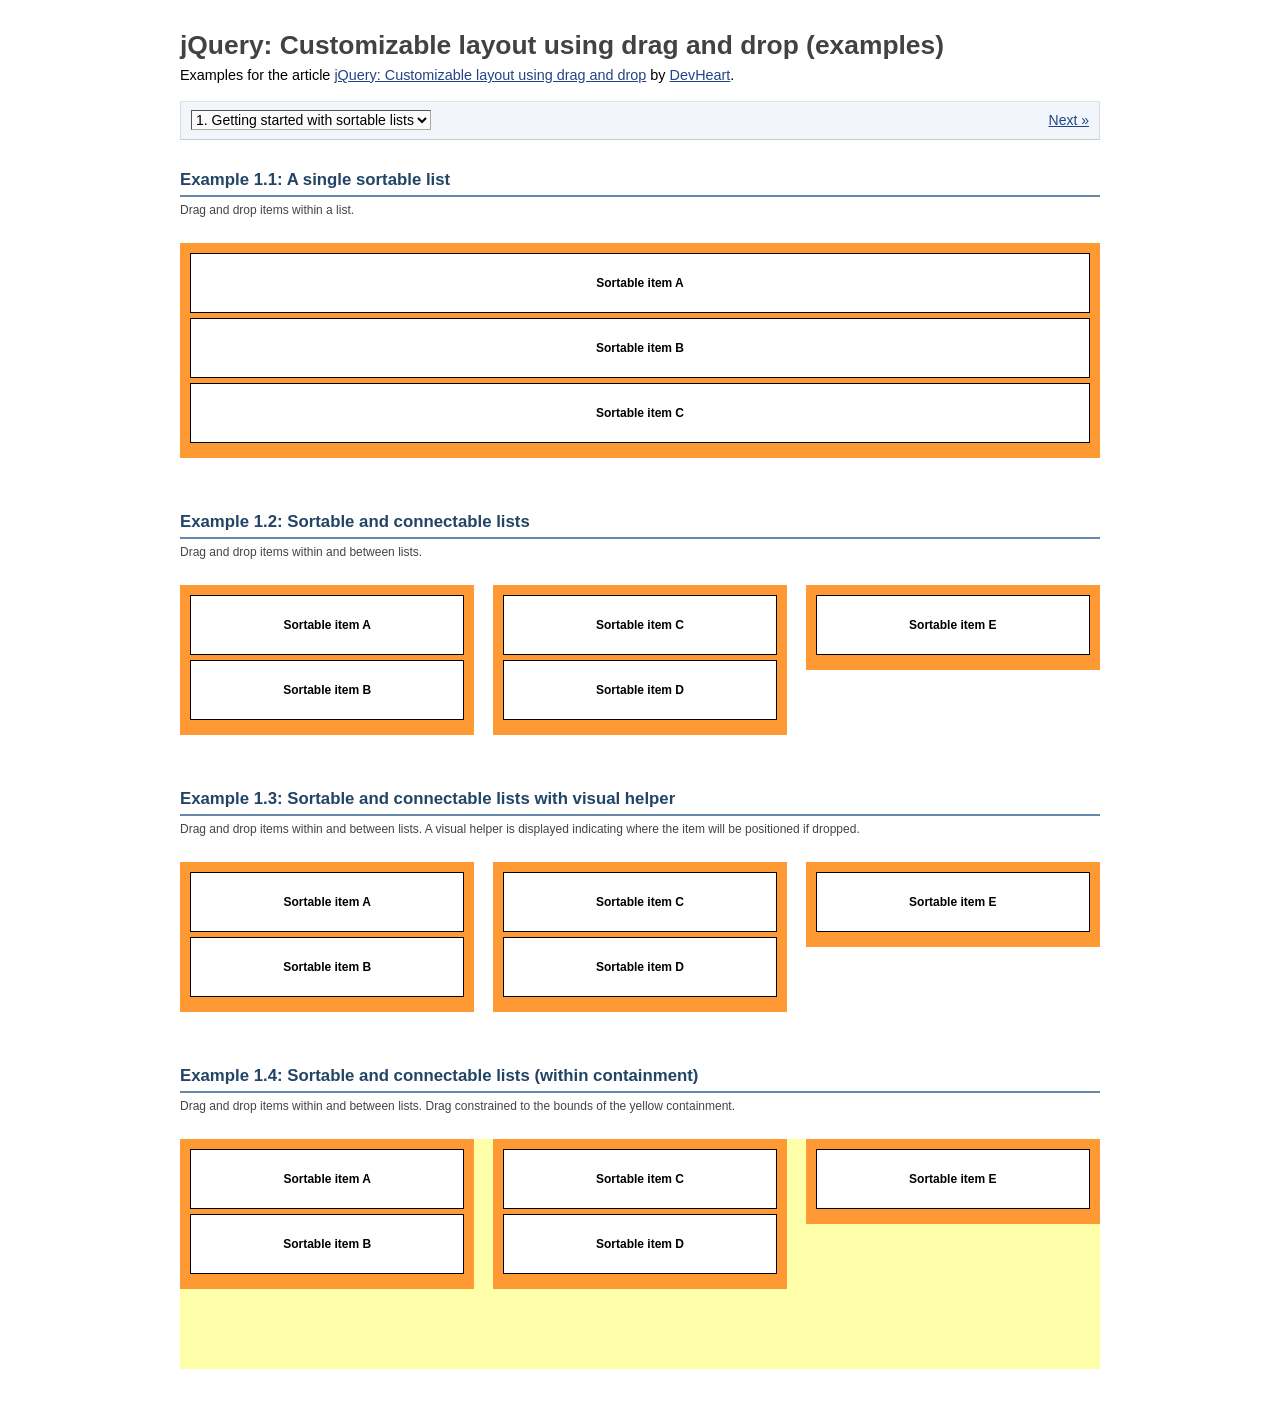
<file: src/main/webapp/example/csh/jquery-customizable-layout-using-drag-and-drop/1-getting-started-with-sortable-lists/index.html>
<!DOCTYPE html PUBLIC "-//W3C//DTD XHTML 1.0 Transitional//EN" "http://www.w3.org/TR/xhtml1/DTD/xhtml1-transitional.dtd">
<html xmlns="http://www.w3.org/1999/xhtml">
<head>
	<title>jQuery: Customizable layout using drag and drop (examples) - 1. Getting started with sortable lists</title>
	<link rel="stylesheet" type="text/css" href="style.css" media="screen" />
	<link rel="stylesheet" type="text/css" href="../devheart-examples.css" media="screen" />
</head>
<body class="dhe-body">

<div id="center-wrapper">

	<div id="dhe-article-info">
		<h1 class="dhe-h1">jQuery: Customizable layout using drag and drop (examples)</h1>
		<p class="dhe-p dhe-large">Examples for the article <a href="http://devheart.org/articles/jquery-customizable-layout-using-drag-and-drop/" class="dhe-link">jQuery: Customizable layout using drag and drop</a> by <a href="http://devheart.org/" class="dhe-link">DevHeart</a>.</p>
		<div id="dhe-step-navigation">
			<div class="dhe-left" id="dhe-step-dropdown-wrapper">
				<select onchange="window.location=this.options[selectedIndex].value" class="dhe-select" id="dhe-step-dropdown">
					<option value="../1-getting-started-with-sortable-lists/index.html" selected="selected">1. Getting started with sortable lists</option>
					<option value="../2-saving-and-loading-items/index.html">2. Saving and loading items</option>
					<option value="../3-implementation-in-a-real-design/index.html">3. Implementation in a real design</option>
				</select>
			</div>		
			<div class="dhe-right">
				<a href="../2-saving-and-loading-items/index.html" class="dhe-link">Next &raquo;</a>
			</div>				
			<div class="dhe-clearer">&nbsp;</div>
		</div>
		
	</div>	

	<div class="dhe-example-section" id="ex-1-1">
		<div class="dhe-example-section-header">
			<h3 class="dhe-h3 dhe-example-title">Example 1.1: A single sortable list</h3>
			<div class="dhe-example-description">Drag and drop items within a list.</div>
		</div>
		<div class="dhe-example-section-content">

			<!-- BEGIN: XHTML for example 1.1 -->

			<div id="example-1-1">

				<ul class="sortable-list">
					<li class="sortable-item">Sortable item A</li>
					<li class="sortable-item">Sortable item B</li>
					<li class="sortable-item">Sortable item C</li>
				</ul>

			</div>

			<!-- END: XHTML for example 1.1 -->

		</div>
	</div>

	<div class="dhe-example-section" id="ex-1-2">
		<div class="dhe-example-section-header">
			<h3 class="dhe-h3 dhe-example-title">Example 1.2: Sortable and connectable lists</h3>
			<div class="dhe-example-description">Drag and drop items within and between lists.</div>
		</div>
		<div class="dhe-example-section-content">

			<!-- BEGIN: XHTML for example 1.2 -->

			<div id="example-1-2">

				<div class="column left first">

					<ul class="sortable-list">
						<li class="sortable-item">Sortable item A</li>
						<li class="sortable-item">Sortable item B</li>
					</ul>

				</div>

				<div class="column left">

					<ul class="sortable-list">
						<li class="sortable-item">Sortable item C</li>
						<li class="sortable-item">Sortable item D</li>
					</ul>

				</div>

				<div class="column left">

					<ul class="sortable-list">
						<li class="sortable-item">Sortable item E</li>
					</ul>

				</div>

				<div class="clearer">&nbsp;</div>

			</div>

			<!-- END: XHTML for example 1.2 -->

		</div>
	</div>

	<div class="dhe-example-section" id="ex-1-3">
		<div class="dhe-example-section-header">
			<h3 class="dhe-h3 dhe-example-title">Example 1.3: Sortable and connectable lists with visual helper</h3>
			<div class="dhe-example-description">Drag and drop items within and between lists. A visual helper is displayed indicating where the item will be positioned if dropped.</div>
		</div>
		<div class="dhe-example-section-content">

			<!-- BEGIN: XHTML for example 1.3 -->

			<div id="example-1-3">

				<div class="column left first">

					<ul class="sortable-list">
						<li class="sortable-item">Sortable item A</li>
						<li class="sortable-item">Sortable item B</li>
					</ul>

				</div>

				<div class="column left">

					<ul class="sortable-list">
						<li class="sortable-item">Sortable item C</li>
						<li class="sortable-item">Sortable item D</li>
					</ul>

				</div>

				<div class="column left">

					<ul class="sortable-list">
						<li class="sortable-item">Sortable item E</li>
					</ul>

				</div>

				<div class="clearer">&nbsp;</div>

			</div>

			<!-- END: XHTML for example 1.3 -->

		</div>
	</div>

	<div class="dhe-example-section" id="ex-1-4">
		<div class="dhe-example-section-header">
			<h3 class="dhe-h3 dhe-example-title">Example 1.4: Sortable and connectable lists (within containment)</h3>
			<div class="dhe-example-description">Drag and drop items within and between lists. Drag constrained to the bounds of the yellow containment.</div>
		</div>
		<div class="dhe-example-section-content">

			<!-- BEGIN: XHTML for example 1.4 -->

			<div id="example-1-4">

				<div id="containment">

					<div class="column left first">

						<ul class="sortable-list">
							<li class="sortable-item">Sortable item A</li>
							<li class="sortable-item">Sortable item B</li>
						</ul>

					</div>

					<div class="column left">

						<ul class="sortable-list">
							<li class="sortable-item">Sortable item C</li>
							<li class="sortable-item">Sortable item D</li>
						</ul>

					</div>

					<div class="column left">

						<ul class="sortable-list">
							<li class="sortable-item">Sortable item E</li>
						</ul>

					</div>

					<div class="clearer">&nbsp;</div>

				</div>

			</div>

			<!-- END: XHTML for example 1.4 -->

		</div>
	</div>

	

</div>

<!-- Example JavaScript files -->
<script type="text/javascript" src="jquery-1.4.2.min.js"></script>
<script type="text/javascript" src="jquery-ui-1.8.custom.min.js"></script>

<!-- Example jQuery code (JavaScript)  -->
<script type="text/javascript">

$(document).ready(function(){

	// Example 1.1: A single sortable list
	$('#example-1-1 .sortable-list').sortable();

	// Example 1.2: Sortable and connectable lists
	$('#example-1-2 .sortable-list').sortable({
		connectWith: '#example-1-2 .sortable-list'
	});

	// Example 1.3: Sortable and connectable lists with visual helper
	$('#example-1-3 .sortable-list').sortable({
		connectWith: '#example-1-3 .sortable-list',
		placeholder: 'placeholder',
	});

	// Example 1.4: Sortable and connectable lists (within containment)
	$('#example-1-4 .sortable-list').sortable({
		connectWith: '#example-1-4 .sortable-list',
		containment: '#containment'
	});

});

</script>

</body>
</html>
</file>
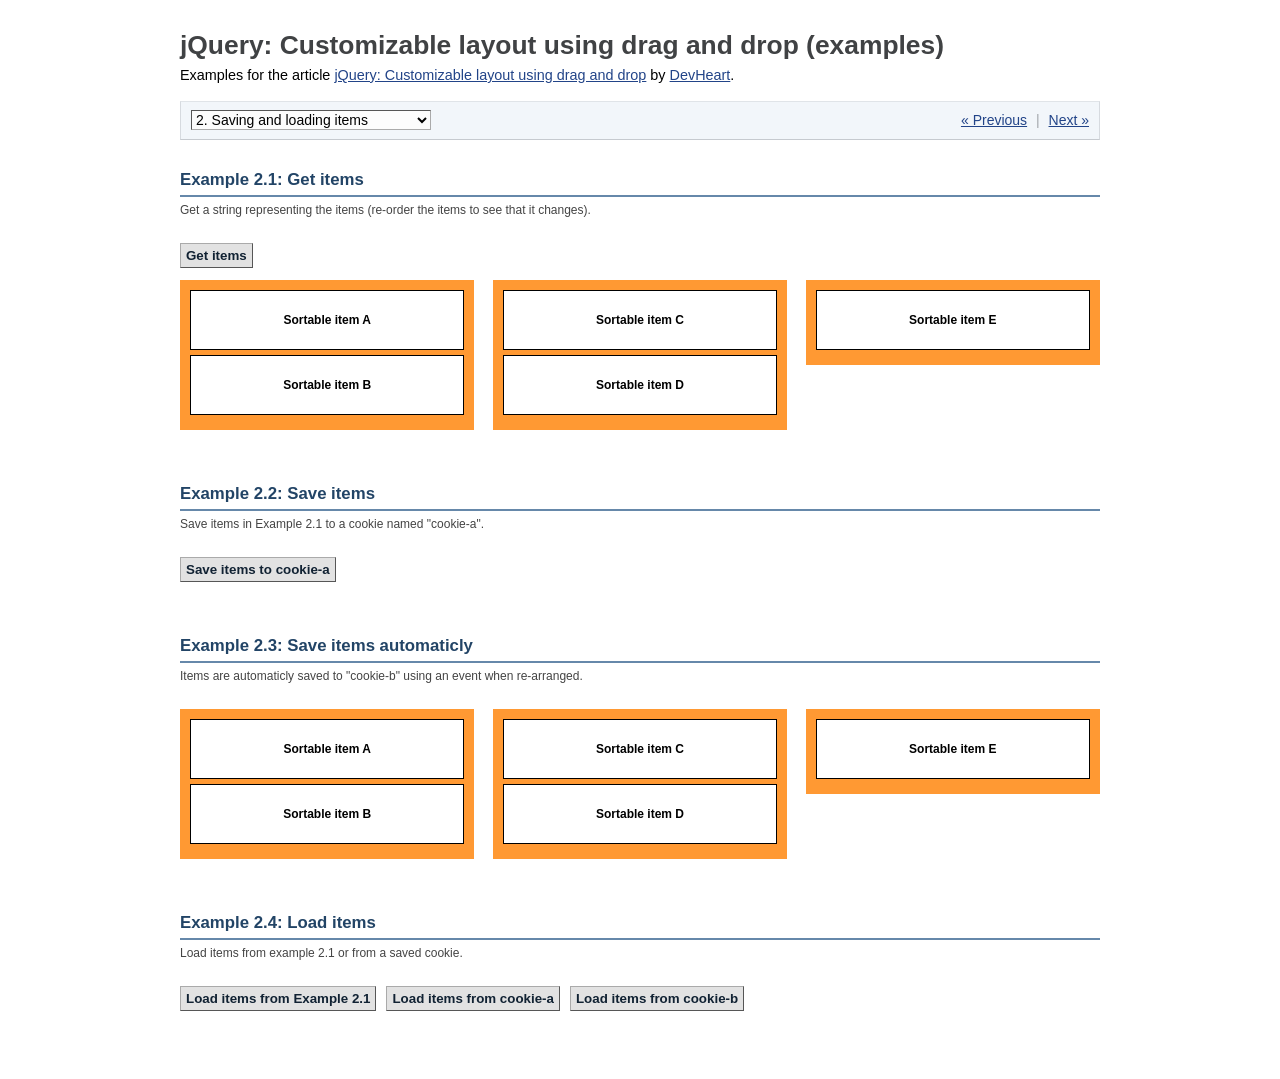
<file: src/main/webapp/example/csh/jquery-customizable-layout-using-drag-and-drop/2-saving-and-loading-items/index.html>
<!DOCTYPE html PUBLIC "-//W3C//DTD XHTML 1.0 Transitional//EN" "http://www.w3.org/TR/xhtml1/DTD/xhtml1-transitional.dtd">
<html xmlns="http://www.w3.org/1999/xhtml">
<head>
	<title>jQuery: Customizable layout using drag and drop (examples) - 2. Saving and loading items</title>
	<link rel="stylesheet" type="text/css" href="style.css" media="screen" />
	<link rel="stylesheet" type="text/css" href="../devheart-examples.css" media="screen" />
</head>
<body class="dhe-body">

<div id="center-wrapper">

	<div id="dhe-article-info">
		<h1 class="dhe-h1">jQuery: Customizable layout using drag and drop (examples)</h1>
		<p class="dhe-p dhe-large">Examples for the article <a href="http://devheart.org/articles/jquery-customizable-layout-using-drag-and-drop/" class="dhe-link">jQuery: Customizable layout using drag and drop</a> by <a href="http://devheart.org/" class="dhe-link">DevHeart</a>.</p>
		<div id="dhe-step-navigation">
			<div class="dhe-left">
				<select onchange="parent.location=this.options[selectedIndex].value" class="dhe-select" id="dhe-step-dropdown">
					<option value="../1-getting-started-with-sortable-lists/index.html">1. Getting started with sortable lists</option>
					<option value="../2-saving-and-loading-items/index.html" selected="selected">2. Saving and loading items</option>
					<option value="../3-implementation-in-a-real-design/index.html">3. Implementation in a real design</option>
				</select>
			</div>
			<div class="dhe-right">
				<a href="../1-getting-started-with-sortable-lists/index.html" class="dhe-link">&laquo; Previous</a> <span class="dhe-text-separator">|</span> <a href="../3-implementation-in-a-real-design/index.html" class="dhe-link">Next &raquo;</a>
			</div>
			<div class="dhe-clearer">&nbsp;</div>
		</div>
	</div>	

	<div class="dhe-example-section" id="ex-2-1">
		<div class="dhe-example-section-header">
			<h3 class="dhe-h3 dhe-example-title">Example 2.1: Get items</h3>
			<div class="dhe-example-description">Get a string representing the items (re-order the items to see that it changes).</div>
		</div>
		<div class="dhe-example-section-content">

			<!-- BEGIN: XHTML for example 2.1 -->

			<div id="example-2-1">

				<p><input type="submit" class="input-button" id="btn-get" value="Get items" /></p>

				<div class="column left first">

					<ul class="sortable-list">
						<li class="sortable-item" id="A">Sortable item A</li>
						<li class="sortable-item" id="B">Sortable item B</li>
					</ul>

				</div>

				<div class="column left">

					<ul class="sortable-list">
						<li class="sortable-item" id="C">Sortable item C</li>
						<li class="sortable-item" id="D">Sortable item D</li>
					</ul>

				</div>

				<div class="column left">

					<ul class="sortable-list">
						<li class="sortable-item" id="E">Sortable item E</li>
					</ul>

				</div>

			</div>

			<div class="clearer">&nbsp;</div>

			<!-- END: XHTML for example 2.1 -->

		</div>
	</div>

	<div class="dhe-example-section" id="ex-2-2">
		<div class="dhe-example-section-header">
			<h3 class="dhe-h3 dhe-example-title">Example 2.2: Save items</h3>
			<div class="dhe-example-description">Save items in Example 2.1 to a cookie named &quot;cookie-a&quot;.</div>
		</div>
		<div class="dhe-example-section-content">

			<!-- BEGIN: XHTML for example 2.2 -->

			<div id="example-2-2">

				<p><input type="submit" class="input-button" id="btn-save" value="Save items to cookie-a" /></p>

			</div>

			<!-- END: XHTML for example 2.2 -->

		</div>
	</div>

	<div class="dhe-example-section" id="ex-2-3">
		<div class="dhe-example-section-header">
			<h3 class="dhe-h3 dhe-example-title">Example 2.3: Save items automaticly</h3>
			<div class="dhe-example-description">Items are automaticly saved to &quot;cookie-b&quot; using an event when re-arranged.</div>
		</div>
		<div class="dhe-example-section-content">

			<!-- BEGIN: XHTML for example 2.3 -->

			<div id="example-2-3">

				<div class="column left first">

					<ul class="sortable-list">
						<li class="sortable-item" id="A">Sortable item A</li>
						<li class="sortable-item" id="B">Sortable item B</li>
					</ul>

				</div>

				<div class="column left">

					<ul class="sortable-list">
						<li class="sortable-item" id="C">Sortable item C</li>
						<li class="sortable-item" id="D">Sortable item D</li>
					</ul>

				</div>

				<div class="column left">

					<ul class="sortable-list">
						<li class="sortable-item" id="E">Sortable item E</li>
					</ul>

				</div>

			</div>

			<div class="clearer">&nbsp;</div>

			<!-- END: XHTML for example 2.3 -->

		</div>
	</div>

	<div class="dhe-example-section" id="ex-2-4">
		<div class="dhe-example-section-header">
			<h3 class="dhe-h3 dhe-example-title">Example 2.4: Load items</h3>
			<div class="dhe-example-description">Load items from example 2.1 or from a saved cookie.</div>
		</div>
		<div class="dhe-example-section-content">

			<!-- BEGIN: XHTML for example 2.4 -->

			<div id="example-2-4">

				<p><input type="submit" class="input-button" id="btn-load-example" value="Load items from Example 2.1" /> &nbsp; <input type="submit" class="input-button" id="btn-load-cookie-a" value="Load items from cookie-a" /> &nbsp; <input type="submit" class="input-button" id="btn-load-cookie-b" value="Load items from cookie-b" /></p>

				<div id="example-2-4-renderarea">

				</div>

			</div>

			<div class="clearer">&nbsp;</div>

			<!-- END: XHTML for example 2.4 -->

		</div>
	</div>

</div>

<!-- Example JavaScript files -->
<script type="text/javascript" src="jquery-1.4.2.min.js"></script>
<script type="text/javascript" src="jquery-ui-1.8.custom.min.js"></script>
<script type="text/javascript" src="jquery.cookie.js"></script>

<!-- Example jQuery code (JavaScript)  -->
<script type="text/javascript">

$(document).ready(function(){

	// Get items
	function getItems(exampleNr)
	{
		var columns = [];

		$(exampleNr + ' ul.sortable-list').each(function(){
			columns.push($(this).sortable('toArray').join(','));				
		});

		return columns.join('|');
	}

	// Load items from cookie
	function loadItemsFromCookie(name)
	{
		if ( $.cookie(name) != null )
		{
			renderItems($.cookie(name));
		}
		else 
		{
			alert('No items saved in "' + name + '".');
		}	
	}

	// Render items
	function renderItems(items)
	{
		var html = '';
	
		var columns = items.split('|');
		
		for ( var c in columns )
		{
			html += '<div class="column left';

			if ( c == 0 )
			{
				html += ' first';
			}

			html += '"><ul class="sortable-list">';

			if ( columns[c] != '' )
			{
				var items = columns[c].split(',');

				for ( var i in items )
				{
					html += '<li class="sortable-item" id="' + items[i] + '">Sortable item ' + items[i] + '</li>';
				}
			}

			html += '</ul></div>';
		}

		$('#example-2-4-renderarea').html(html);
	}

	// Example 2.1: Get items
	$('#example-2-1 .sortable-list').sortable({
		connectWith: '#example-2-1 .sortable-list'
	});

	$('#btn-get').click(function(){
		alert(getItems('#example-2-1'));
	});


	// Example 2.2: Save items
	$('#btn-save').click(function(){
		$.cookie('cookie-a', getItems('#example-2-1'));

		alert('Items saved (' + $.cookie('cookie-a') + ')');
	});

	// Example 2.3: Save items automaticly
	$('#example-2-3 .sortable-list').sortable({
		connectWith: '#example-2-3 .sortable-list',
		update: function(){
			$.cookie('cookie-b', getItems('#example-2-3'));
		}
	});


	// Example 2.4: Load items
	$('#btn-load-example').click(function(){
		renderItems(getItems('#example-2-1'));
	});

	$('#btn-load-cookie-a').click(function(){
		loadItemsFromCookie('cookie-a');	
	});

	$('#btn-load-cookie-b').click(function(){
		loadItemsFromCookie('cookie-b');	
	});

});

</script>

</body>
</html>
</file>
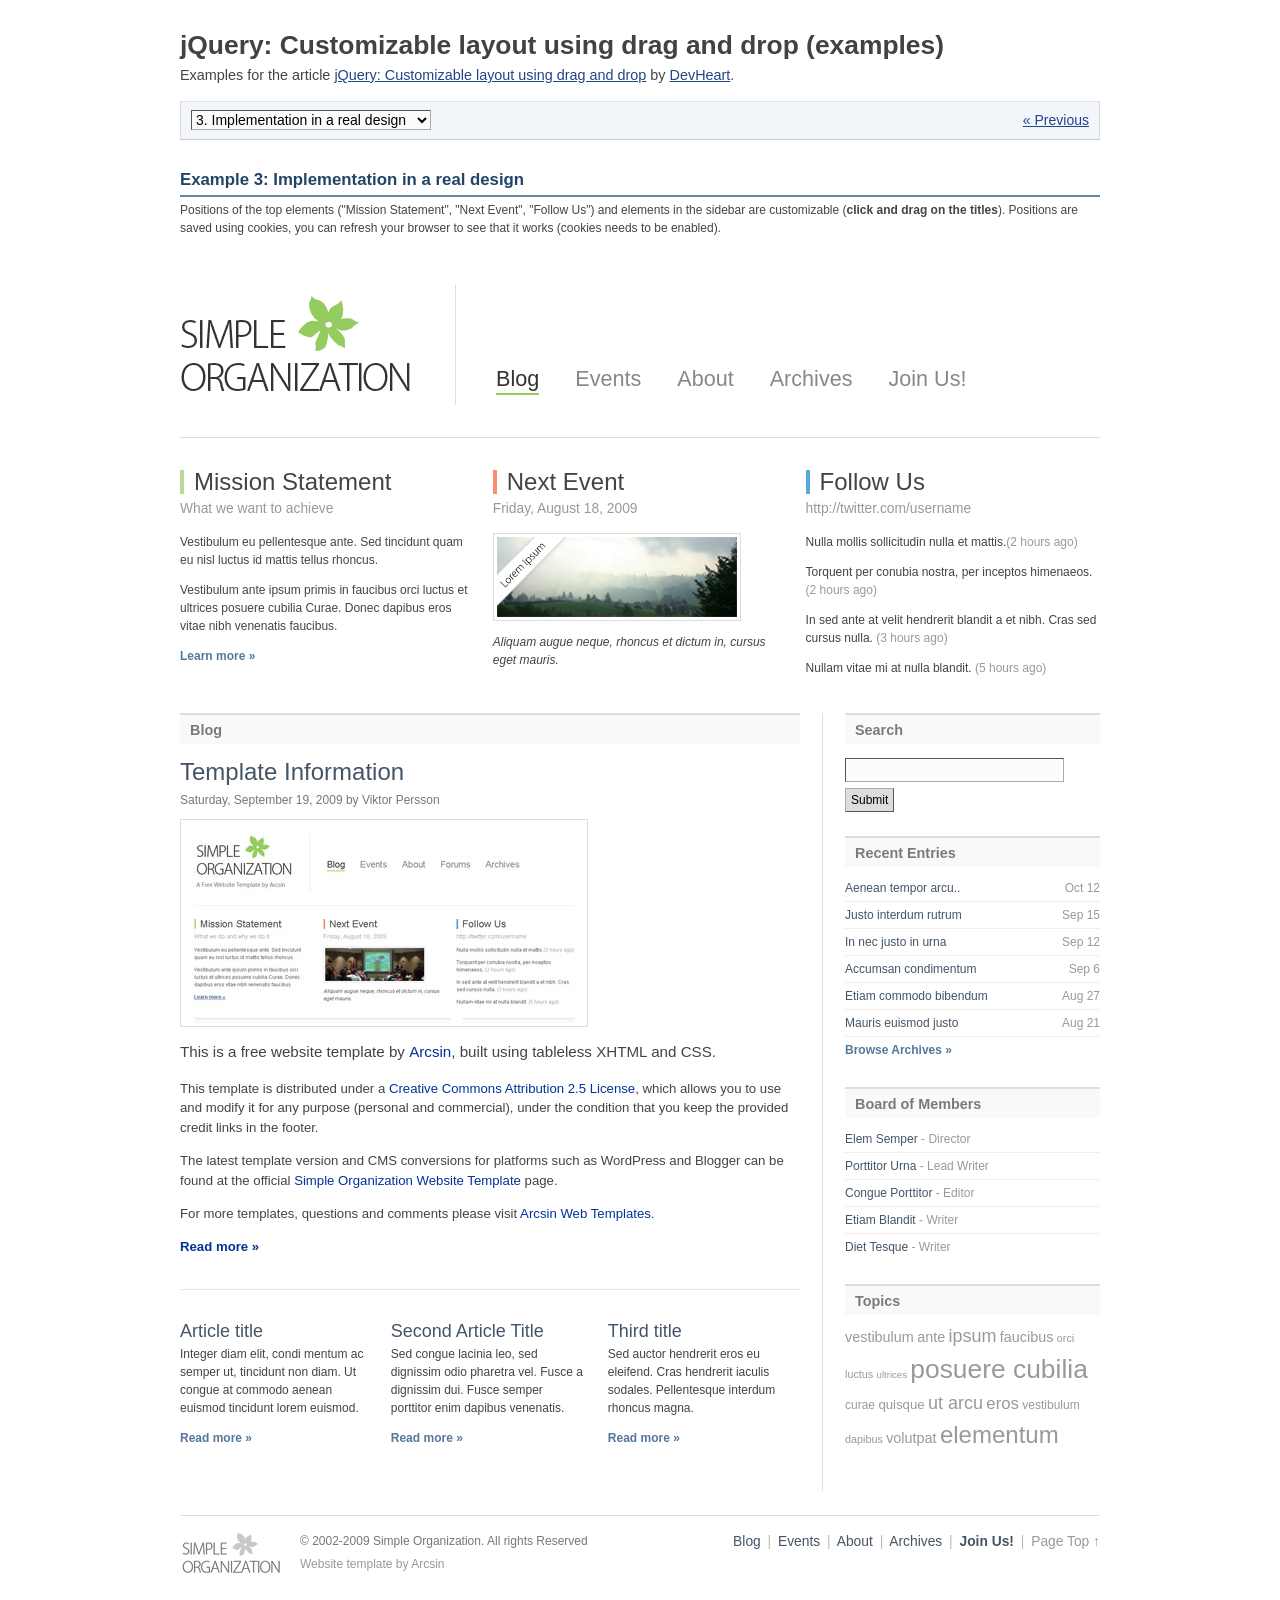
<file: src/main/webapp/example/csh/jquery-customizable-layout-using-drag-and-drop/3-implementation-in-a-real-design/index.html>
<!DOCTYPE html PUBLIC "-//W3C//DTD XHTML 1.0 Transitional//EN" "http://www.w3.org/TR/xhtml1/DTD/xhtml1-transitional.dtd">
<html xmlns="http://www.w3.org/1999/xhtml">
<head>
	<title>jQuery: Customizable layout using drag and drop (examples) - 3. Implementation in a real design</title>
	<link rel="stylesheet" type="text/css" href="style.css" media="screen" />
	<link rel="stylesheet" type="text/css" href="../devheart-examples.css" media="screen" />
</head>
<body class="dhe-body">

<div id="site-wrapper">

	<div id="dhe-article-info">
		<h1 class="dhe-h1">jQuery: Customizable layout using drag and drop (examples)</h1>
		<p class="dhe-p dhe-large">Examples for the article <a href="http://devheart.org/articles/jquery-customizable-layout-using-drag-and-drop/" class="dhe-link">jQuery: Customizable layout using drag and drop</a> by <a href="http://devheart.org/" class="dhe-link">DevHeart</a>.</p>
		<div id="dhe-step-navigation">
			<div class="dhe-left">
				<select onchange="parent.location=this.options[selectedIndex].value" class="dhe-select" id="dhe-step-dropdown">
					<option value="../1-getting-started-with-sortable-lists/index.html">1. Getting started with sortable lists</option>
					<option value="../2-saving-and-loading-items/index.html">2. Saving and loading items</option>
					<option value="../3-implementation-in-a-real-design/index.html" selected="selected">3. Implementation in a real design</option>
				</select>
			</div>
			<div class="dhe-right">
				<a href="../2-saving-and-loading-items/index.html" class="dhe-link">&laquo; Previous</a>
			</div>
			<div class="dhe-clearer">&nbsp;</div>
		</div>
	</div>	

	<div class="dhe-example-section" id="ex-3">
		<div class="dhe-example-section-header">
			<h3 class="dhe-h3 dhe-example-title">Example 3: Implementation in a real design</h3>
			<div class="dhe-example-description">Positions of the top elements (&quot;Mission Statement&quot;, &quot;Next Event&quot;, &quot;Follow Us&quot;) and elements in the sidebar are customizable (<strong class="dhe-strong">click and drag on the titles</strong>). Positions are saved using cookies, you can refresh your browser to see that it works (cookies needs to be enabled).</div>
		</div>
		<div class="dhe-example-section-content">

			<!-- BEGIN: XHTML for example 3 -->

			<div id="example-3">

				<div id="header">

					<div id="top">

						<div class="left" id="logo">
							<a href="index.html"><img src="img/logo.gif" alt="" /></a>
						</div>

						<div class="left navigation" id="main-nav">

							<ul class="tabbed">
								<li class="current-tab"><a href="index.html">Blog</a></li>
								<li><a href="#">Events</a></li>
								<li><a href="#">About</a></li>
								<li><a href="#">Archives</a></li>
								<li><a href="#">Join Us!</a></li>
							</ul>

							<div class="clearer">&nbsp;</div>

						</div>

						<div class="clearer">&nbsp;</div>

					</div>

				</div>

				<div id="splash">

					<ul class="sortable-list" id="splash-list"></ul>

					<div class="clearer">&nbsp;</div>

				</div>

				<div class="main" id="main-two-columns">

					<div class="left" id="main-content">

						<div class="section">

							<div class="section-title">Blog</div>

							<div class="section-content">

								<div class="post">

									<div class="post-title"><h2><a href="#">Template Information</a></h2></div>

									<div class="post-date">Saturday, September 19, 2009 by Viktor Persson</div>

									<div class="post-body">

										<p><a href="#"><img src="img/sample-image.jpg" alt="" class="bordered" /></a></p>

										<p class="large">This is a free website template by <a href="http://arcsin.se/">Arcsin</a>, built using tableless XHTML and CSS.</p>
													
										<p>This template is distributed under a <a href="http://templates.arcsin.se/license/">Creative Commons Attribution 2.5 License</a>, which allows you to use and modify it for any purpose (personal and commercial), under the condition that you keep the provided credit links in the footer.</p>

										<p>The latest template version and CMS conversions for platforms such as WordPress and Blogger can be found at the official <a href="http://templates.arcsin.se/simple-organization-website-template/">Simple Organization Website Template</a> page.</p>

										<p>For more templates, questions and comments please visit <a href="http://templates.arcsin.se/">Arcsin Web Templates</a>.</p>

										<a href="http://templates.arcsin.se/" class="more">Read more &#187;</a>

									</div>
								
								</div>

								<div class="content-separator"></div>

								<div class="col3 left">
									<div class="column-content">

										<div class="post">
											<h3><a href="#">Article title</a></h3>
											<p>Integer diam elit, condi mentum ac semper ut, tincidunt non diam. Ut congue at commodo aenean euismod tincidunt lorem euismod.</p>
											<a href="#" class="more">Read more &#187;</a>
										</div>

									</div>
								</div>

								<div class="col3 col3-mid left">
									<div class="column-content">

										<div class="post">
											<h3><a href="#">Second Article Title</a></h3>
											<p>Sed congue lacinia leo, sed dignissim odio pharetra vel. Fusce a dignissim dui. Fusce semper porttitor enim dapibus venenatis.</p>
											<a href="#" class="more">Read more &#187;</a>
										</div>

									</div>
								</div>

								<div class="col3 right">
									<div class="column-content">

										<div class="post">
											<h3><a href="#">Third title</a></h3>
											<p>Sed auctor hendrerit eros eu eleifend. Cras hendrerit iaculis sodales. Pellentesque interdum rhoncus magna.</p>
											<a href="#" class="more">Read more &#187;</a>
										</div>

									</div>
								</div>

								<div class="clearer">&nbsp;</div>

							</div>

						</div>

						<div class="clearer">&nbsp;</div>
						
					</div>

					<div class="right sidebar" id="sidebar">

						<ul class="sortable-list" id="sidebar-list"></ul>

					</div>

					<div class="clearer">&nbsp;</div>

				</div>

				<div id="footer">

					<div class="left" id="footer-left">
						
						<img src="img/logo-small.gif" alt="" class="left" />
						
						<p>&copy; 2002-2009 Simple Organization. All rights Reserved</p>

						<p class="quiet"><a href="http://templates.arcsin.se/">Website template</a> by <a href="http://arcsin.se/">Arcsin</a></p>
						
						<div class="clearer">&nbsp;</div>

					</div>

					<div class="right" id="footer-right">

						<p class="large"><a href="#">Blog</a> <span class="text-separator">|</span> <a href="#">Events</a> <span class="text-separator">|</span> <a href="#">About</a> <span class="text-separator">|</span> <a href="#">Archives</a> <span class="text-separator">|</span> <strong><a href="#">Join Us!</a></strong> <span class="text-separator">|</span> <a href="#top" class="quiet">Page Top &uarr;</a></p>

					</div>

					<div class="clearer">&nbsp;</div>

				</div>

			</div>

				
			<!-- END: XHTML for example 3 -->

		</div>
	</div>

</div>

<!-- Example JavaScript files -->
<script type="text/javascript" src="jquery-1.4.2.min.js"></script>
<script type="text/javascript" src="jquery-ui-1.8.custom.min.js"></script>
<script type="text/javascript" src="jquery.cookie.js"></script>

<!-- Example jQuery code (JavaScript)  -->
<script type="text/javascript">

$(document).ready(function(){

	// Get items
	function getItems(id)
	{
		return $('#' + id + '-list').sortable('toArray').join(',');
	}

	// Load items from cookie
	function loadItemsFromCookie(name)
	{
		if ( $.cookie(name) != null )
		{
			renderItems($.cookie(name));
		}
		else
		{
			alert('Cookie "' + name + '" is not set');
		}
	}

	// Render items
	function renderItems(id, itemStr)
	{
		var list = $('#' + id + '-list');
		var items = itemStr.split(',')

		for ( var i in items )
		{
			html = '<li class="sortable-item';

			if ( id == 'splash' )
			{
				html += ' col3 left';
			}
			html += '" id="' + items[i] + '"><div class="loader"></div></li>';

			list.append(html);

			// Load html file
			$('#' + items[i]).load('content/' + items[i] + '.html');
		}	
	}

	// Load items from cookie or defaults
	var defaults = [];
	
	defaults['splash'] = 'mission,event,follow';
	defaults['sidebar'] = 'search,entries,board,topics';

	var splashSource = ( $.cookie('splash-cookie') == null ) ? defaults['splash'] : $.cookie('splash-cookie');
	renderItems('splash', splashSource);

	var sidebarSource = ( $.cookie('sidebar-cookie') == null ) ? defaults['sidebar'] : $.cookie('sidebar-cookie');
	renderItems('sidebar', sidebarSource);
	

	// Splash (top)
	$('#splash .sortable-list').sortable({
		axis: 'x',
		forceHelperSize: true,
		forcePlaceholderSize: true,
		handle: '.label',
		opacity: 0.8,
		placeholder: 'placeholder',
		update: function(){
			$.cookie('splash-cookie', getItems('splash'));
		}
	});

	// Sidebar
	$('#sidebar .sortable-list').sortable({
		axis: 'y',
		containment: 'parent',
		forceHelperSize: true,
		forcePlaceholderSize: true,
		handle: '.section-title',
		opacity: 0.8,
		placeholder: 'placeholder',
		update: function(){
			$.cookie('sidebar-cookie', getItems('sidebar'));
		}
	});

});

</script>

</body>
</html>
</file>
<file: src/main/webapp/example/csh/jquery-customizable-layout-using-drag-and-drop/devheart-examples.css>
/*
	Stylesheet for examples by DevHeart.
	http://devheart.org/
 */

/*
	Reset (for cross-browser friendlyness)
------------------------------------------------------------------- */

html,.dhe-body,.dhe-div,.dhe-span,.dhe-object,.dhe-iframe,.dhe-h1,.dhe-h2,.dhe-h3,.dhe-h4,.dhe-p,.dhe-blockquote,.dhe-pre,.dhe-a,.dhe-code,.dhe-em,.dhe-img,.dhe-ol,.dhe-ul,.dhe-li,.dhe-fieldset,.dhe-form,.dhe-label,.dhe-legend,.dhe-textarea,.dhe-input,.dhe-select {border:0;font-family:inherit;font-size:100%;font-style:inherit;font-weight:inherit;margin:0;padding:0;vertical-align:baseline}.dhe-a
.dhe-img{border:none}.dhe-a,.dhe-a:focus,dhe-a:hover,dhe-a:active,dhe-a:visited{outline:none}


/*
	General
------------------------------------------------------------------- */

.dhe-body {
	font: normal 75% sans-serif;
	line-height: 1.5;
	padding: 32px 0;
}


/*
	Typography
------------------------------------------------------------------- */

/* Headings */

.dhe-h1, .dhe-h2, .dhe-h3 {
	color: #404244;
	line-height: 1;
	margin-bottom: 0.25em;
}
.dhe-h1 {font-size: 2.2em;}
.dhe-h2 {font-size: 1.6em;}
.dhe-h3 {font-size: 1.4em;}
.dhe-h1, .dhe-h3 {font-weight: bold;}


/* Paragraphs */
.dhe-p {margin-bottom: 1em;}


/* Links */
.dhe-link {
	color: #248;
	cursor: pointer;
	text-decoration: underline;
}
.dhe-link:hover {color: #D52;}

/* Misc classes */

.dhe-small {font-size: 0.8em;}
.dhe-large {font-size: 1.2em;}

.dhe-hidden {display: none;}

.dhe-quiet {color: #777;}
.dhe-loud {color: #000;}
.dhe-highlight {background-color: #FFA;}

.dhe-text-left {text-align: left;}
.dhe-text-right {text-align: right;}
.dhe-text-center {text-align: center;}
.dhe-text-separator {padding: 0 5px;}


/*
	Alignment
------------------------------------------------------------------- */

/* Floats */

.dhe-left {float: left;}
.dhe-right {float: right;}


/* Clearers */

.dhe-clear,.dhe-clearer {clear: both;}
.dhe-clearer {
	display: block;
	font-size: 0;
	line-height: 0;
}


/*
	Sections and titles
------------------------------------------------------------------- */

#dhe-step-dropdown-wrapper {width: 320px;}
#dhe-step-dropdown {
	background: #FCFCFC;
	border: 1px inset #AAA;
	margin: 0;
	padding: 0;
}

#dhe-step-navigation {
	background-color: #F2F6FA;
	border: 1px solid #E0E4E8;
	border-color: #E0E4E8 #D6DADF #C6CACF;
	padding: 8px 10px;
	font-size: 14px;
}

#dhe-step-navigation .dhe-text-separator {color: #A2A6AA;}

.dhe-example-section {margin-bottom: 24px; padding-top: 32px;}
.dhe-example-section-header {margin-bottom: 24px;}

.dhe-example-title {
	color: #246;
	border-bottom: 2px solid #68A;
	padding-bottom: 6px;
}

.dhe-example-description {color: #444;}
</file>
<file: src/main/webapp/example/csh/jquery-customizable-layout-using-drag-and-drop/3-implementation-in-a-real-design/style.css>
/*
Template name: Simple Organization
Template URI: http://templates.arcsin.se/simple-organization-website-template/
Release date: 2009-09-20
Last updated: 2009-09-24
Description: A simple and elegant template suitable for organizations.
Author: Viktor Persson
Author URI: http://arcsin.se/

This template is licensed under a Creative Commons Attribution 2.5 License:
http://templates.arcsin.se/license/
*/


/*
   Reset
------------------------------------------------------------------- */

html, body, div, span, object, iframe, h1, h2, h3, h4, h5, h6, p, blockquote, pre, a, abbr, acronym, address, code, del, dfn, em, img, q, dl, dt, dd, ol, ul, li, fieldset, form, label, legend, table, caption, tbody, tfoot, thead, tr, th, td, textarea, input, select {margin: 0; padding: 0; border: 0; font-weight: inherit; font-style: inherit; font-size: 100%; font-family: inherit; vertical-align: baseline;}
table {border-collapse: collapse; border-spacing: 0;}
caption, th, td {text-align: left; font-weight: normal;}
table, td, th {vertical-align: middle;}
blockquote:before, blockquote:after, q:before, q:after {content: "";}
blockquote, q {quotes: "" "";}
a img {border: none;}
:focus {outline: 0;}


/*
   General
------------------------------------------------------------------- */

html {
	height: 100%;
	padding-bottom: 1px; /* force scrollbars */
}

body {
	background: #FFF;
	color: #444;
	font: normal 75% sans-serif;
	line-height: 1.5;
}


/*
   Typography
------------------------------------------------------------------- */

/* Headings */

h1,h2,h3,h4,h5,h6 {
	color: #444;
	font-weight: normal;
	line-height: 1;
	margin-bottom: 0.3em;
}
h4,h5,h6 {font-weight: bold;}

h1 {font-size: 2.6em;}
h2 {font-size: 2em;}
h3 {font-size: 1.5em;}
h4 {font-size: 1.25em;}
h5 {font-size: 1.1em;}
h6 {font-size: 1em;}

h1 img, h2 img, h3 img, h4 img, h5 img, h6 img {margin: 0;}


/* Links */

a:focus,a:hover {color: #039;}
a {
	color: #456;
	text-decoration: none;
}
a:hover {text-decoration: underline;}

a.feed {
	background: url('img/icon-feed.gif') no-repeat left center;
	padding-left: 18px;
}
a.more {
	color: #579;
	font-weight: bold;
}
a.more:hover {color: #234;}


/* Text elements */

p {margin-bottom: 1em;}

abbr, acronym {border-bottom: 1px dotted #666;}
address {margin-bottom: 1.5em;}
blockquote {margin: 1.5em;}
del, blockquote { color:#666; }
em, dfn, blockquote, address {font-style: italic;}
strong, dfn {font-weight: bold;}
sup, sub {line-height: 0;}

pre {
	margin: 1.5em 0;
	white-space: pre;
}
pre,code,tt {
	font: 1em monospace;
	line-height: 1.5;
}


/* Lists */

li ul, li ol {margin-left: 1.5em;}
ul, ol {margin: 0 0 1.5em 1.5em;}

ul {list-style-type: disc;}
ol {
	list-style-type: decimal;
	margin-left: 1.9em;
}

dl {margin: 0 0 1.5em 0;}
dl dt {font-weight: bold;}
dd {margin-left: 1.5em;}


/* Special lists */

ul.plain-list li, ul.nice-list li, ul.tabbed li {
	list-style: none;
	margin-top: 0;
}

ul.tabbed {
	display: inline;
	margin: 0;
}
ul.tabbed li {float: left;}

ul.plain-list {margin: 0;}

ul.nice-list {margin-left: 0;}
ul.nice-list li {
	border-top: 1px solid #EEE;
	list-style: none;
	padding: 4px 0;
}
ul.nice-list li:first-child {border-top: none;}
ul.nice-list li .right {color: #999;}


/* Tables */

table {margin-bottom: 1.4em; width: 100%;}
th {font-weight: bold;}
thead th {background: #C3D9FF;}
th,td,caption {padding: 4px 10px 4px 5px;}
tr.even td {background: #F2F6FA;}
tfoot {font-style: italic;}
caption {background: #EEE;}

table.data-table {
	border: 1px solid #CCB;
	margin-bottom: 2em;
	width: 100%;
}
table.data-table th {
	background: #F0F0F0;
	border: 1px solid #DDD;
	color: #555;
	text-align: left;
}
table.data-table tr {border-bottom: 1px solid #DDD;}
table.data-table td, table th {padding: 10px;}
table.data-table td {
	background: #F6F6F6;
	border: 1px solid #DDD;
}
table.data-table tr.even td {background: #FCFCFC;}


/* Misc classes */

.small {font-size: 0.9em;}
.smaller {font-size: 0.8em;}
.smallest {font-size: 0.7em;}

.large {font-size: 1.15em;}
.larger {font-size: 1.25em;}
.largest {font-size: 1.35em;}

.hidden {display: none;}

.quiet, .quiet a {color: #999;}
.loud, .loud a {color: #000;}
.highlight, .highlight a {background:#ff0;}

.text-left {text-align: left;}
.text-right {text-align: right;}
.text-center {text-align: center;}
.text-separator {padding: 0 5px;}

.error, .notice, .success {
	border: 1px solid #DDD;
	margin-bottom: 1em;
	padding: 0.6em 0.8em;
}

.error {background: #FBE3E4; color: #8A1F11; border-color: #FBC2C4;}
.error a {color: #8A1F11;}

.notice {background: #FFF6BF; color: #514721; border-color: #FFD324;}
.notice a {color: #514721;}

.success {background: #E6EFC2; color: #264409; border-color: #C6D880;}
.success a {color: #264409;}


/* Labels */
.label {
	border-left-style: solid;
	border-left-width: 4px;
	margin-bottom: 0.2em;
	padding-left: 10px;
}

.label-blue {border-left-color: #55AADA;}
.label-green {border-left-color: #B7D897;}
.label-orange {border-left-color: #FA8F6F;}


/*
   Forms
------------------------------------------------------------------- */

label {
	cursor: pointer;
	font-weight: bold;
}
label.checkbox, label.radio {font-weight: normal;}
legend {
	font-weight: bold;
	font-size: 1.2em;
}
textarea {overflow: auto;}
input.text, textarea, select {
	background: #FCFCFC;
	border: 1px inset #AAA;
	margin: 0.5em 0;
	padding: 4px 5px;
}
input.text:focus, textarea:focus, select:focus {background: #FFFFF5;}

input.button {
	background: #DDD;
	border: 1px outset #AAA;
	padding: 4px 5px;
}
input.button:active {border-style: inset;}


/* Specific */

form .required {font-weight: bold;}

.form-error {border-color: #F00;}
.form-row {padding: 5px 0;}
.form-row-submit {
	border-top: 1px solid #DDD;
	padding: 8px 0 10px 76px;
	margin-top: 10px;
}
.legend {
	background: #F0FAF0;
	border: 1px solid #D6DFD6;
	font-size: 1.5em;
	margin: 0;
	padding: 8px 14px;
}
.form-property, .form-value {float: left;}
.form-property {
	padding-top: 8px;
	text-align: right;
	width: 60px;
}
.form-value {padding-left: 16px;}
.form-error {border-color: #F00;}



/*
   Alignment
------------------------------------------------------------------- */

/* General */

.center,.aligncenter {
	display: block;
	margin-left: auto;
	margin-right: auto;
}


/* Images */

img.bordered,img.alignleft,img.alignright,img.aligncenter {
	background-color: #FFF;
	border: 1px solid #DDD;
	padding: 3px;
}
img.alignleft, img.left {margin: 0 1.5em 1em 0;}
img.alignright, img.right {margin: 0 0 1em 1.5em;}


/* Floats */

.left,.alignleft {float: left;}
.right,.alignright {float: right;}

.clear,.clearer {clear: both;}
.clearer {
	display: block;
	font-size: 0;
	line-height: 0;
	height: 0;
}


/*
   Separators
------------------------------------------------------------------- */

.content-separator, .archive-separator {
	background: #E5E5E5;
	clear: both;
	color: #FFE;
	display: block;
	font-size: 0;
	line-height: 0;
	height: 1px;
}
.content-separator {margin: 32px 0;}
.archive-separator {margin-bottom: 20px;}


/*
   Posts
------------------------------------------------------------------- */

.post {margin-bottom: 20px;}

.post img.left, .post img.right {margin-bottom: 0;}

.post-date {
	color: #777;
	margin: 2px 0 10px;
}
.post-date a {color: #444;}

.post-meta a {color: #345; }
.post-meta a:hover {color: #001;}

.post-body {font-size: 1.1em;}
.post-body a {color: #039;}
.post-body a:hover {color: #039;}

.post-body img.left, .post-body img.right {margin-bottom: 1em;}


/* Archives */
.archive-pagination {
	color: #777;
	padding: 10px 0;
}
.archive-pagination-top {
	border-bottom: 2px solid #DDD;
	margin-bottom: 24px;
}
.archive-pagination-bottom {
	border-top: 2px solid #DDD;
	margin-top: 24px;
}

.archive-post-date {
	background: #F5F5F5;
	border-bottom: 1px solid #C5C5C5;
	border-right: 1px solid #CFCFCF;
	float: left;
	margin-right: 12px;
	padding: 2px 0 5px;
	text-align: center;
	width: 46px;
}
.archive-post-title .post-date {margin: 0;}
.archive-post-title {padding-top: 4px;}
.archive-post-day {font: normal 1.6em Georgia,serif;}


/*
   Comments
------------------------------------------------------------------- */

.comment-input-text textarea {width: 80%;}

/* Comment list */

.comment-list-wrapper {
	background: #F6F6F6;
	margin: 10px 0 0;
	padding: 5px 12px 10px 7px;
}
.comment-list {
	margin: 0;
	padding: 0;
}
.comment-list li {list-style: none;}
.comment-list ul {margin-bottom: 0;}

.comment-profile-wrapper {
	text-align: center;
	width: 105px;
}

.comment-gravatar {margin-bottom: 3px;}

.comment-content-wrapper {
	float: right;
	width: 481px;
}

.comment-parent, .comment-single {margin-top: 15px;}

.comment-list ul.children, #comments #respond ul {
	border-left: 1px solid #CCC;
	margin: 0 0 0 130px;
}
.comment-list ul.children ul.children {margin-left: 15px;}

.comment-list ul.children li {
	background: url('img/comment-reply.gif') no-repeat left top;
	margin: 0;
	padding: 10px 0 0 15px;
}

.comment-body {
	background: #FFF;
	border: 1px solid #DDD;
	padding: 10px 12px 0;
}
.comment-list ul.children .comment-body {background: #FCFCFC;}

.comment-author {padding-top: 2px;}

.comment-text p {margin-bottom: 0.8em;}

.comment .post-date, .comment-author {font-size: 0.9em;}
.comment .post-date .right a {color: #BBB;}
.comment .post-date .right a:hover {color: #234;}

.comment-arrow {
	background: url('img/comment-arrow.gif') no-repeat left top;
	display: block;
	float: left;
	height: 45px;
	margin: 3px 0 -45px -41px;
	position: absolute;
	width: 29px;
}

/* Respond */

#respond li {list-style: none;}
#respond {
	background: #F6F6F6;
	padding: 10px 12px;
}
#respond ul {margin: 0;}
#respond .legend {margin-bottom: 10px;}

#comments #respond {padding: 0;}
#comments #respond .legend {
	border-bottom: 0;
	margin-bottom: 0;
}
#comments #respond ul {
	background: url('img/comment-reply.gif') no-repeat left top;
	padding: 10px 0 0 15px;
}
#comments ul.children #respond ul {
	margin-left: 30px;
	padding: 0;
}

#comments #respond .comment-profile-wrapper, #comments #respond .comment-arrow {display: none;}
#comments #respond .comment-body {background: #FFF;}
#comments #respond .comment-content-wrapper {
	float: none;
	width: 100%;
}


/*
   Layout
------------------------------------------------------------------- */

/* Common */
#top, #sub-nav {border-bottom: 1px solid #DDD;}


/* Wrapper */
#site-wrapper {
	margin: 0 auto;
	width: 920px;
}


/* Header */
#header {padding-top: 24px;}

/* Top */
#top {padding-bottom: 32px;}


/* Logo */
#logo {	border-right: 1px solid #DDD;
	padding: 10px 40px 10px 0;
	margin-right: 40px;
}
#logo img {}

/* Splash */
#splash {padding-top: 32px;}


/* Navigation */
.navigation a {
	color: #888;
	text-decoration: none;
}
.navigation a:hover {color: #002;}
.navigation li.current-tab a {color: #222;}

#main-nav li:first-child, #sub-nav li:first-child {margin-left: 0;}

/* Main navigation */
#main-nav {padding-top: 72px;}
#main-nav li {margin: 0 1.5em;}
#main-nav a {
	font-size: 1.8em;
	line-height: 2em;
	padding-bottom: 2px;
}
#main-nav li.current-tab a {color: #333;}
#main-nav a:hover {color: #002;}
#main-nav li.current-tab a {border-bottom: 2px solid #94CC5F;}


/* Subnav */
#sub-nav {
	border-bottom: 1px solid #DDD;
	padding: 12px 0;
}
#sub-nav a {
	font-size: 1.2em;
	text-decoration: none;
}
#sub-nav li {margin: 0 1em;}
#sub-nav li.current-tab a {font-weight: bold;}


/* Main */
.main {margin: 24px 0;}
.main#main-two-columns {background: url('img/main-two-columns.gif') repeat-y right top;}
.main#main-two-columns-left {background: url('img/main-two-columns-left.gif') repeat-y left top;}
.main#main-two-columns #main-content, .main#main-two-columns-left #main-content {width: 620px;}

/* Sidebar */
#sidebar {width: 255px;}


/* Columns */
.col3, .col3-mid {width: 31%;}
.col3-mid {margin-left: 3%;}

/* Sections */
.section {margin-bottom: 24px;}
.section-title {
	background-color: #F9F9F9;
	border-top: 2px solid #DDD;
	color: #7A7A7A;
	font: bold 1.2em sans-serif;
	margin-bottom: 16px;
	padding: 7px 10px 6px;
}
#sidebar .section-title {margin-bottom: 8px;}


/* Footer */

#footer {
	border-top: 1px solid #DDD;
	color: #777;
	padding: 16px 0 4px;
}
#footer-left {width: 459px;}
#footer-right {
	width: 459px;
	text-align: right;
}
#footer p {margin-bottom: 0.4em;}
#footer .text-separator {
	padding: 0 3px;
	color: #BBB;
}
#footer a:hover {color: #000;}



/*
   Misc overriding classes
------------------------------------------------------------------- */

/* Border */

.noborder {border: 0;}
.notborder {border-top: 0;}
.norborder {border-right: 0;}
.nobborder {border-bottom: 0;}
.nolborder {border-left: 0;}

/* Margin */

.nomargin {margin: 0;}
.notmargin {margin-top: 0;}
.normargin {margin-right: 0;}
.nobmargin {margin-bottom: 0;}
.nolmargin {margin-left: 0;}

/* Padding */

.nopadding {padding: 0;}
.notpadding {padding-top: 0;}
.norpadding {padding-right: 0;}
.nobpadding {padding-bottom: 0;}
.nolpadding {padding-left: 0;}


/*
   IE Fixes (zzz)
------------------------------------------------------------------- */

* html .navigation, * html #footer, * html #splash, * html .comment ul, * html .archive-pagination {height: 0.01%;}
.navigation, #splash, .comment ul, .archive-pagination {min-height: 0.01%;}
* html #footer-left {width: 500px;}


/*
	Additional styles for drag and drop
------------------------------------------------------------------- */


.sortable-item, .placeholder {list-style: none;}
.sortable-item {background-color: #FFF;}
.sortable-list {
	margin: 0;
	padding: 0;
}

#sidebar .section-title, .label {cursor: move;}

.placeholder {background-color: #FFB;}

.loader {
	display: block;
	background: #FFF url('img/spinner.gif') no-repeat center center;
}

#sidebar-list .loader {height: 170px;}
#sidebar-list .placeholder {margin-bottom: 24px;}

#splash-list .placeholder {float: left;}
#splash-list .sortable-list {display: inline;}
#splash-list .sortable-item {width: 32%; margin-left: 2%;}
#splash-list .sortable-item:first-child {margin-left: 0;}
#splash-list .loader, #splash-list .placeholder {height: 220px;}
</file>
<file: src/main/webapp/example/csh/jquery-customizable-layout-using-drag-and-drop/1-getting-started-with-sortable-lists/style.css>
/*
	Stylesheet for examples by DevHeart.
	http://devheart.org/

	Article title:	jQuery: Customizable layout using drag n drop
	Article URI:	http://devheart.org/articles/jquery-customizable-layout-using-drag-and-drop/

	Example title:	1. Getting started with sortable lists
	Example URI:	http://devheart.org/examples/jquery-customizable-layout-using-drag-and-drop/1-getting-started-with-sortable-lists/index.html
*/

/*
	Alignment
------------------------------------------------------------------- */

/* Floats */

.left {float: left;}
.right {float: right;}

.clear,.clearer {clear: both;}
.clearer {
	display: block;
	font-size: 0;
	height: 0;
	line-height: 0;
}


/*
	Example specifics
------------------------------------------------------------------- */

/* Layout */

#center-wrapper {
	margin: 0 auto;
	width: 920px;
}


/* Columns */

.column {
	margin-left: 2%;
	width: 32%;
}
.column.first {margin-left: 0;}


/* Sortable items */

.sortable-list {
	background-color: #F93;
	list-style: none;
	margin: 0;
	min-height: 60px;
	padding: 10px;
}
.sortable-item {
	background-color: #FFF;
	border: 1px solid #000;
	cursor: move;
	display: block;
	font-weight: bold;
	margin-bottom: 5px;
	padding: 20px 0;
	text-align: center;
}

/* Containment area */

#containment {
	background-color: #FFA;
	height: 230px;
}


/* Item placeholder (visual helper) */

.placeholder {
	background-color: #BFB;
	border: 1px dashed #666;
	height: 58px;
	margin-bottom: 5px;
}
</file>
<file: src/main/webapp/example/csh/jquery-customizable-layout-using-drag-and-drop/2-saving-and-loading-items/style.css>
/*
	Stylesheet for examples by DevHeart.
	http://devheart.org/

	Article title:	jQuery: Customizable layout using drag n drop
	Article URI:	http://devheart.org/articles/jquery-customizable-layout-using-drag-and-drop/

	Example title:	2. Saving and loading items
	Example URI:	http://devheart.org/examples/jquery-customizable-layout-using-drag-and-drop/2-saving-and-loading-items/index.html
*/

/*
	Typography
------------------------------------------------------------------- */

p {margin-bottom: 1em;}


/*
	Forms
------------------------------------------------------------------- */

.input-button {
	background-color: #E2E2E2;
	border: 1px outset #AAA;
	color: #123;
	font-weight: bold;
	padding: 4px 5px;
}
.input-button:active {border-style: inset;}


/*
	Alignment
------------------------------------------------------------------- */

/* Floats */

.left {float: left;}
.right {float: right;}

.clear,.clearer {clear: both;}
.clearer {
	display: block;
	font-size: 0;
	height: 0;
	line-height: 0;
}


/*
	Example specifics
------------------------------------------------------------------- */

/* Layout */

#center-wrapper {
	margin: 0 auto;
	width: 920px;
}


/* Columns */

.column {
	margin-left: 2%;
	width: 32%;
}
.column.first {margin-left: 0;}


/* Sortable items */

.sortable-list {
	background-color: #F93;
	list-style: none;
	margin: 0;
	min-height: 60px;
	padding: 10px;
}
.sortable-item {
	background-color: #FFF;
	border: 1px solid #000;
	cursor: move;
	display: block;
	font-weight: bold;
	margin-bottom: 5px;
	padding: 20px 0;
	text-align: center;
}


/* Disabled list */

#example-2-4 .sortable-list {background-color: #CCC;}
#example-2-4 .sortable-item {cursor: default;}
</file>
